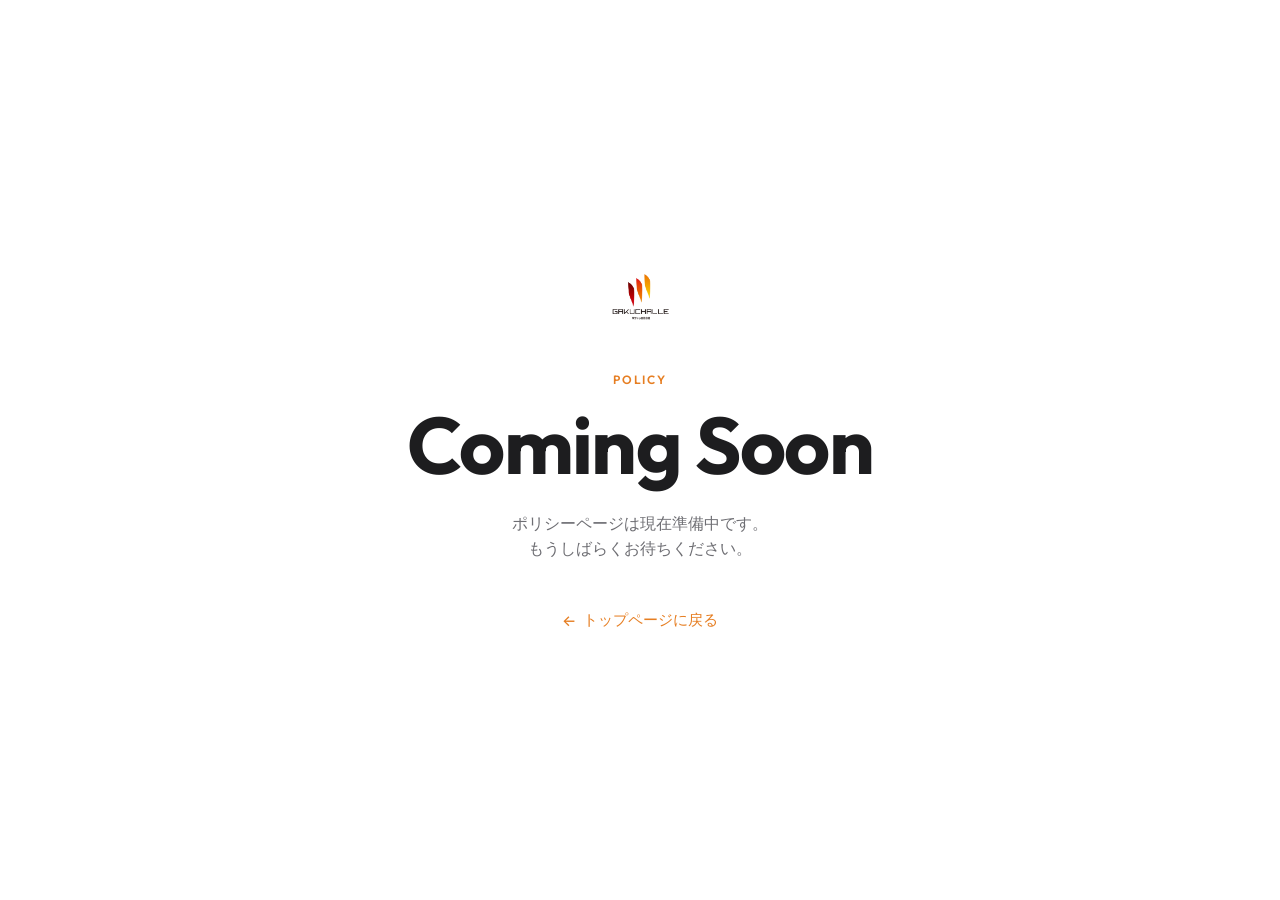
<file: policy.html>
<!DOCTYPE html>
<html lang="ja">

<head>
    <meta charset="UTF-8">
    <meta name="viewport" content="width=device-width, initial-scale=1.0">
    <title>ポリシー | 学チャレ合同会社</title>

    <!-- Google Fonts -->
    <link rel="preconnect" href="https://fonts.googleapis.com">
    <link rel="preconnect" href="https://fonts.gstatic.com" crossorigin>
    <link
        href="https://fonts.googleapis.com/css2?family=Outfit:wght@400;600;700;800&family=Inter:wght@400;500;600;700&display=swap"
        rel="stylesheet">

    <style>
        * {
            margin: 0;
            padding: 0;
            box-sizing: border-box;
        }

        body {
            font-family: 'Inter', -apple-system, BlinkMacSystemFont, sans-serif;
            background: #ffffff;
            color: #1d1d1f;
            -webkit-font-smoothing: antialiased;
            min-height: 100vh;
            display: flex;
            flex-direction: column;
            align-items: center;
            justify-content: center;
        }

        .page-wrapper {
            text-align: center;
            padding: 2rem;
        }

        .logo {
            margin-bottom: 3rem;
        }

        .logo img {
            height: 50px;
            width: auto;
        }

        .coming-soon-label {
            font-family: 'Outfit', sans-serif;
            font-size: 0.75rem;
            font-weight: 600;
            letter-spacing: 0.15em;
            text-transform: uppercase;
            color: #e67e22;
            margin-bottom: 1rem;
        }

        .coming-soon-title {
            font-family: 'Outfit', sans-serif;
            font-size: clamp(2.5rem, 8vw, 5rem);
            font-weight: 700;
            letter-spacing: -0.02em;
            line-height: 1.05;
            color: #1d1d1f;
            margin-bottom: 1.5rem;
        }

        .coming-soon-sub {
            font-size: 1rem;
            color: #6e6e73;
            max-width: 420px;
            margin: 0 auto 3rem;
            line-height: 1.6;
        }

        .back-link {
            display: inline-flex;
            align-items: center;
            gap: 0.4rem;
            font-size: 0.9375rem;
            color: #e67e22;
            text-decoration: none;
            font-weight: 500;
            transition: color 0.15s ease;
        }

        .back-link:hover {
            color: #d35400;
        }

        .back-link::before {
            content: '←';
        }
    </style>
</head>

<body>
    <div class="page-wrapper">
        <div class="logo">
            <img src="media/ロゴ.png" alt="学チャレ合同会社ロゴ">
        </div>

        <p class="coming-soon-label">Policy</p>
        <h1 class="coming-soon-title">Coming Soon</h1>
        <p class="coming-soon-sub">ポリシーページは現在準備中です。<br>もうしばらくお待ちください。</p>

        <a href="index.html" class="back-link">トップページに戻る</a>
    </div>
</body>

</html>
</file>
